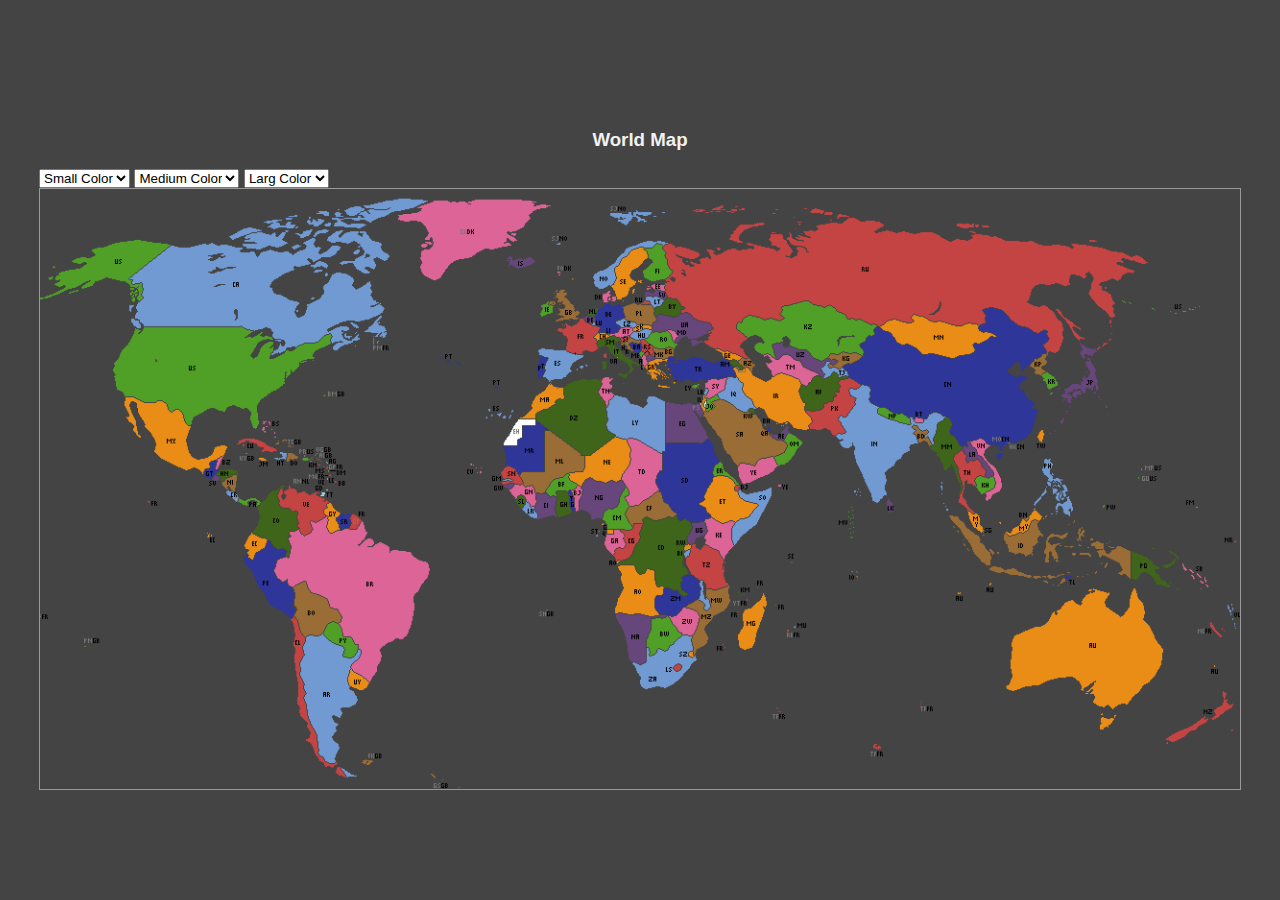
<file: clickposition/index.html>
<!DOCTYPE html>
<html>
    <head>
        <title>Clickpostion</title>
        <link rel="stylesheet" href="./style.css">
    </head>
    <body>

       <div class="container">
            <h3>World Map</h3>

            <div >
                  <select name="smallcolor" id="smallcolor" class="smallcolor"> 
                    <option selected disabled>Small Color</option>
                    <option value="red">Red</option>
                    <option value="green">green</option>
                    <option value="blue">Blue</option>
                    <option value="skyblue">Skyblue</option>
                    <option value="steelblue">Steelblue</option>
                    <option value="white">White</option>
                    <option value="black">Black</option>
                    <option value="pink">Pink</option>
                    <option value="yellow">Yellow</option>
                  </select>

                  <select name="mediumcolor" id="mediumcolor" class="mediumcolor">
                    <option selected disabled>Medium Color</option>
                    <option value="red">Red</option>
                    <option value="green">green</option>
                    <option value="blue">Blue</option>
                    <option value="skyblue">Skyblue</option>
                    <option value="steelblue">Steelblue</option>
                    <option value="white">White</option>
                    <option value="black">Black</option>
                    <option value="pink">Pink</option>
                    <option value="yellow">Yellow</option>
                  </select>

                  <select name="largcolor" id="largcolor" class="largcolor">
                    <option selected disabled>Larg Color</option>
                    <option value="red">Red</option>
                    <option value="green">green</option>
                    <option value="blue">Blue</option>
                    <option value="skyblue">Skyblue</option>
                    <option value="steelblue">Steelblue</option>
                    <option value="white">White</option>
                    <option value="black">Black</option>
                    <option value="pink">Pink</option>
                    <option value="yellow">Yellow</option>
                  </select>
            </div>

            <div class="map-container">
                <span class="circle"></span>
            </div>

       </div>    
        <script src="./app.js"></script>
    </body>
</html>
</file>
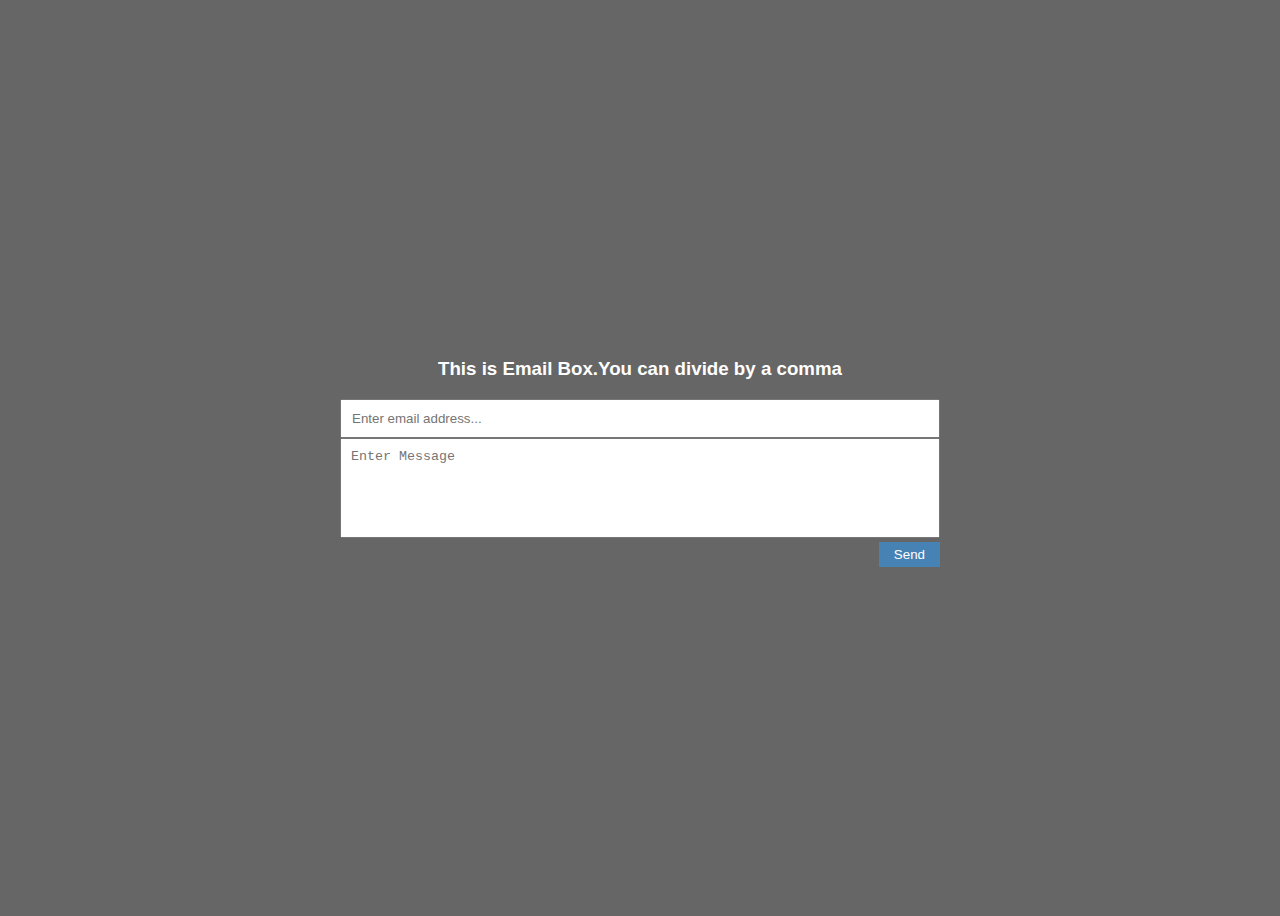
<file: emailaddressbox/index.html>
<!DOCTYPE html>
<html>
    <head>
        <title>Email Address Box</title>
        <link rel="stylesheet" href="./style.css" type="text/css">
    </head>
    <body>

        <div class="container">
          <h3>This is Email Box.You can divide by a comma</h3>
          <form action="" method="" id="form" class="form">
            <input type="text" name="emails[]" id="emails" class="form-control" placeholder="Enter email address..." >
            <textarea  class="form-control" placeholder="Enter Message"></textarea>
            <div class="justify-content-end">
                <button type="submit" class="btn">Send</button>
            </div>
          </form>


          <div class="email-container">
            <!-- <span class="email-item">Sample one</span>
            <span class="email-item">Sample two</span>
            <span class="email-item">Sample three</span>
            <span class="email-item">Sample four</span> -->
          </div>


        </div>
        
        <script src="./app.js"></script>
    </body>
</html>
</file>
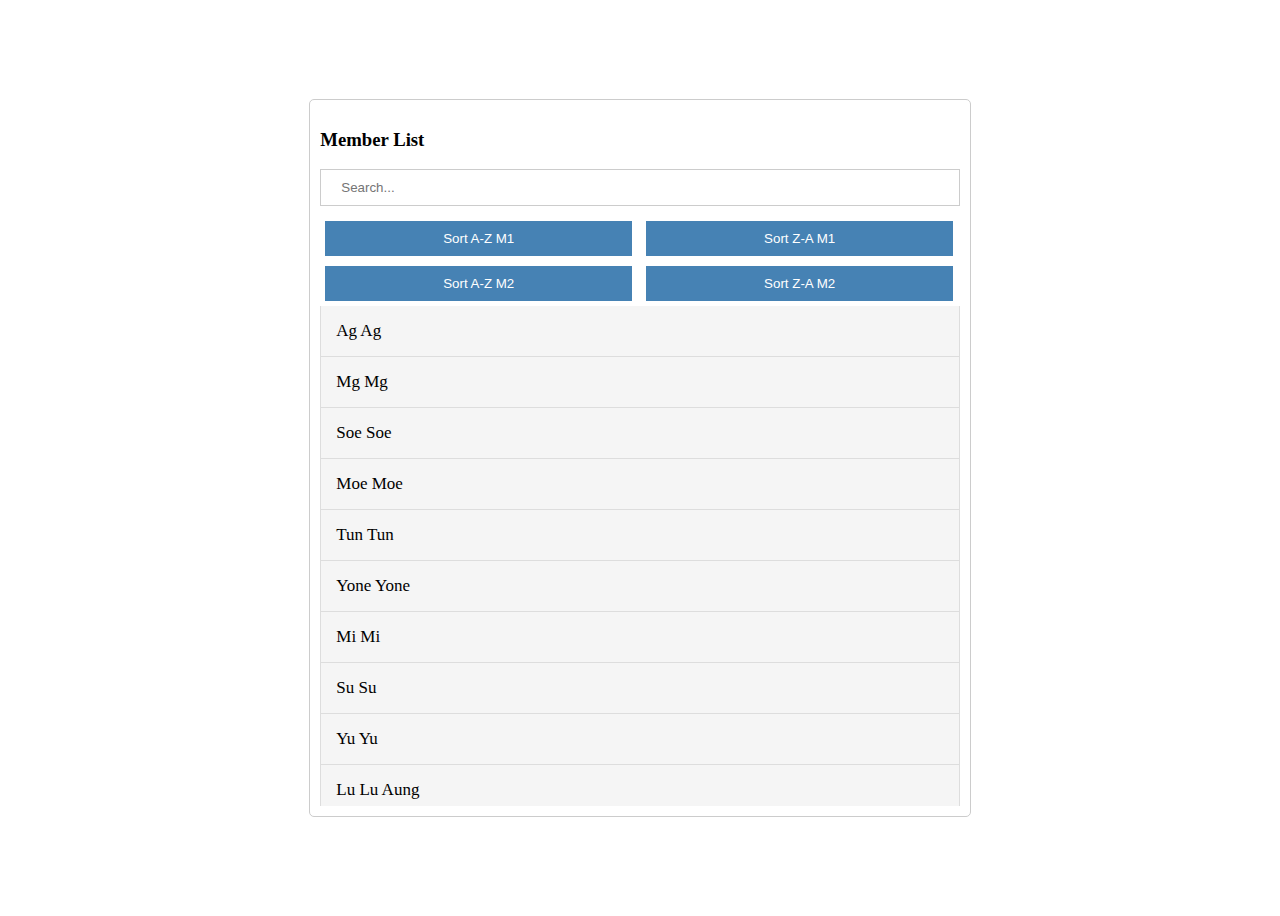
<file: filter/index.html>
<!DOCTYPE html>
<html>

<head>
    <title>Filter</title>
    <link href="./style.css" rel="stylesheet" type="text/css" />
</head>

<body>

    <div class="container">
        <h3>Member List</h3>
        <input type="text" name="search" id="search" class="form-control" placeholder="Search..." />
        <button type="button" id="sortazm1" class="btn">Sort A-Z M1</button>
        <button type="button" id="sortzam1" class="btn">Sort Z-A M1</button>
        <button type="button" id="sortazm2" class="btn">Sort A-Z M2</button>
        <button type="button" id="sortzam2" class="btn">Sort Z-A M2</button>


        <ul id="members" class="list-group">
            <li><a href="javascript:void(0);">Ag Ag</a></li>
            <li><a href="javascript:void(0);">Mg Mg</a></li>
            <li><a href="javascript:void(0);">Soe Soe</a></li>
            <li><a href="javascript:void(0);">Moe Moe</a></li>
            <li><a href="javascript:void(0);">Tun Tun</a></li>
            <li><a href="javascript:void(0);">Yone Yone</a></li>
            <li><a href="javascript:void(0);">Mi Mi</a></li>
            <li><a href="javascript:void(0);">Su Su</a></li>
            <li><a href="javascript:void(0);">Yu Yu</a></li>
            <li><a href="javascript:void(0);">Lu Lu Aung</a></li>
            <li><a href="javascript:void(0);">Hnin Mya</a></li>
            <li><a href="javascript:void(0);">Aye Aye</a></li>
            <li><a href="javascript:void(0);">Aye Mya</a></li>
            <li><a href="javascript:void(0);">Mya Mya</a></li>
            <li><a href="javascript:void(0);">Kyal Sin</a></li>
            <li><a href="javascript:void(0);">Yamin</a></li>
            <li><a href="javascript:void(0);">Kyaw Kyaw</a></li>
            <li><a href="javascript:void(0);">Zaw Zaw</a></li>
            <li><a href="javascript:void(0);">Thiha</a></li>
        </ul>
    </div>




    <script src="./app.js" type="text/javascript"></script>
</body>

</html>
</file>
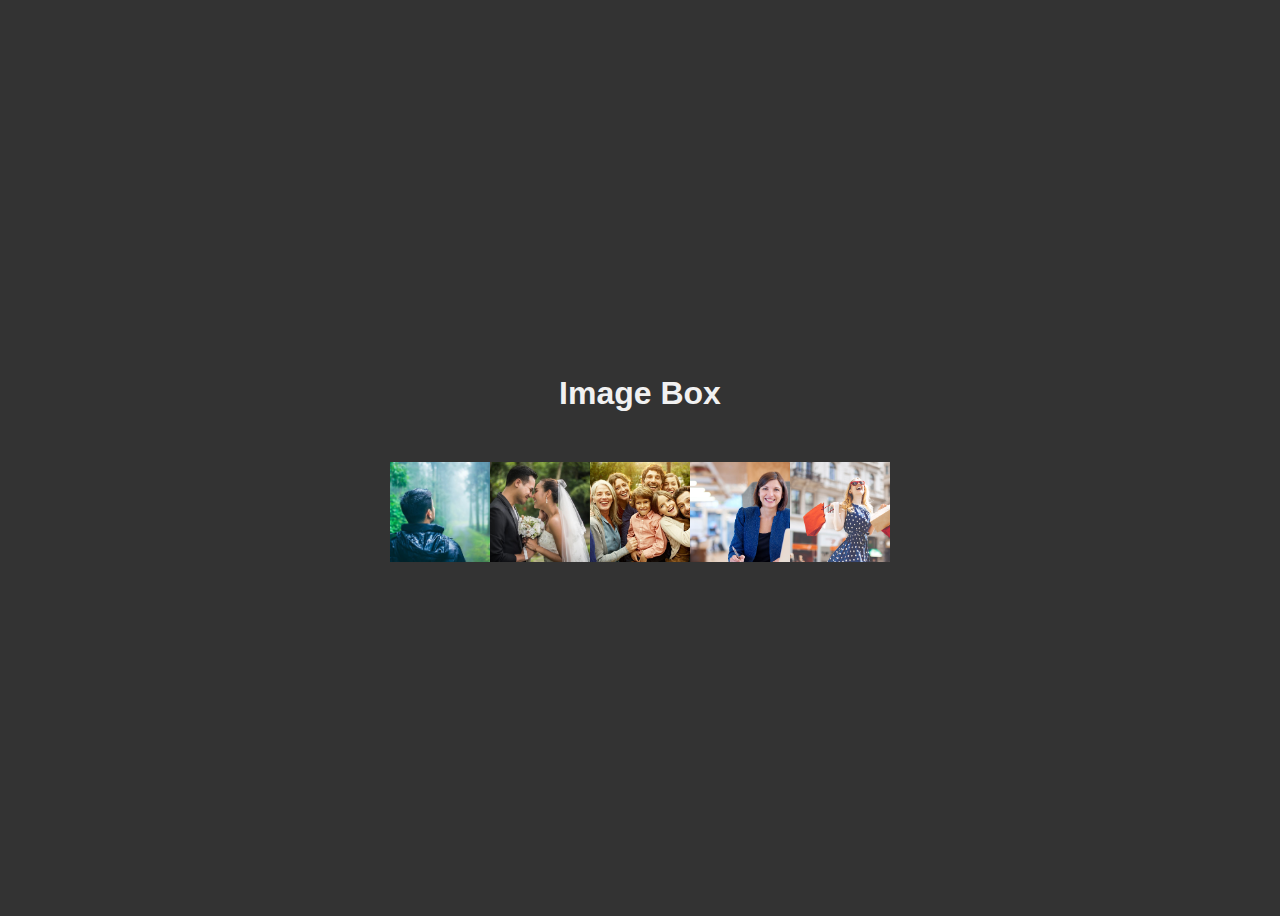
<file: imgbox/index.html>
<!DOCTYPE html>
<html>
    <head>
        <title>Image box</title>
        <link rel="stylesheet" href="https://cdnjs.cloudflare.com/ajax/libs/font-awesome/6.2.0/css/all.min.css">
        <link rel="stylesheet" href="./style.css">
    </head>
    <body>

        <h1>Image Box</h1>

        <div class="container">
            <div class="imgbox" >
           <img src="./img/photo1.jpg" alt="ph1" class="img">
           <button type="button" class="btn-close">&times;</button>
           <h3 class="title"><span>Beauty</span>Place</h3>
           <div class="content">
            <button class="btn" type="button"><i class="fas fa-bell"></i> Subscribe Now</button>
            <p>Lorem ipsum, dolor sit amet consectetur adipisicing elit. At obcaecati iste, earum ipsa rerum beatae ea repudiandae,</p>
           </div>

            </div>

            <div class="imgbox">
                <img src="./img/photo2.jpg" alt="ph2" class="img">
                <button type="button" class="btn-close">&times;</button>
                <h3 class="title"> <span>Beauty</span> Place</h3>
                <div class="content">
                    <button class="btn" type="button"><i class="fas fa-bell"></i> Subscribe Now</button>
                    <p>Lorem ipsum, dolor sit amet consectetur adipisicing elit. At obcaecati iste, earum ipsa rerum beatae ea repudiandae,</p>
                </div>
     
            </div>

            <div class="imgbox">
                <img src="./img/photo3.jpg" alt="ph1" class="img">
                <button type="button" class="btn-close">&times;</button>
                <h3 class="title"><span>Beauty</span> Place</h3>
                <div class="content">
                     <button class="btn" type="button"><i class="fas fa-bell"></i> Subscribe Now</button>
                     <p>Lorem ipsum, dolor sit amet consectetur adipisicing elit. At obcaecati iste, earum ipsa rerum beatae ea repudiandae,</p>
                </div>
         
            </div>

            <div class="imgbox">
                <img src="./img/photo4.jpg" alt="ph1" class="img">
                <button type="button" class="btn-close">&times;</button>
                <h3 class="title"><span>Beauty</span> Place</h3>
                <div class="content">
                    <button class="btn" type="button"><i class="fas fa-bell"></i> Subscribe Now</button>
                    <p>Lorem ipsum, dolor sit amet consectetur adipisicing elit. At obcaecati iste, earum ipsa rerum beatae ea repudiandae,</p>
                </div>
             
            </div>

            <div class="imgbox">
                <img src="./img/photo5.jpg" alt="ph1" class="img">
                <button type="button" class="btn-close">&times;</button>
                <h3 class="title"><span>Beauty</span> Place</h3>
                <div class="content">
                    <button class="btn" type="button"><i class="fas fa-bell"></i> Subscribe Now</button>
                    <p>Lorem ipsum, dolor sit amet consectetur adipisicing elit. At obcaecati iste, earum ipsa rerum beatae ea repudiandae,</p>
                </div>
                 
            </div>
        </div>

        
        <script src="./app.js"></script>
    </body>
</html>
</file>
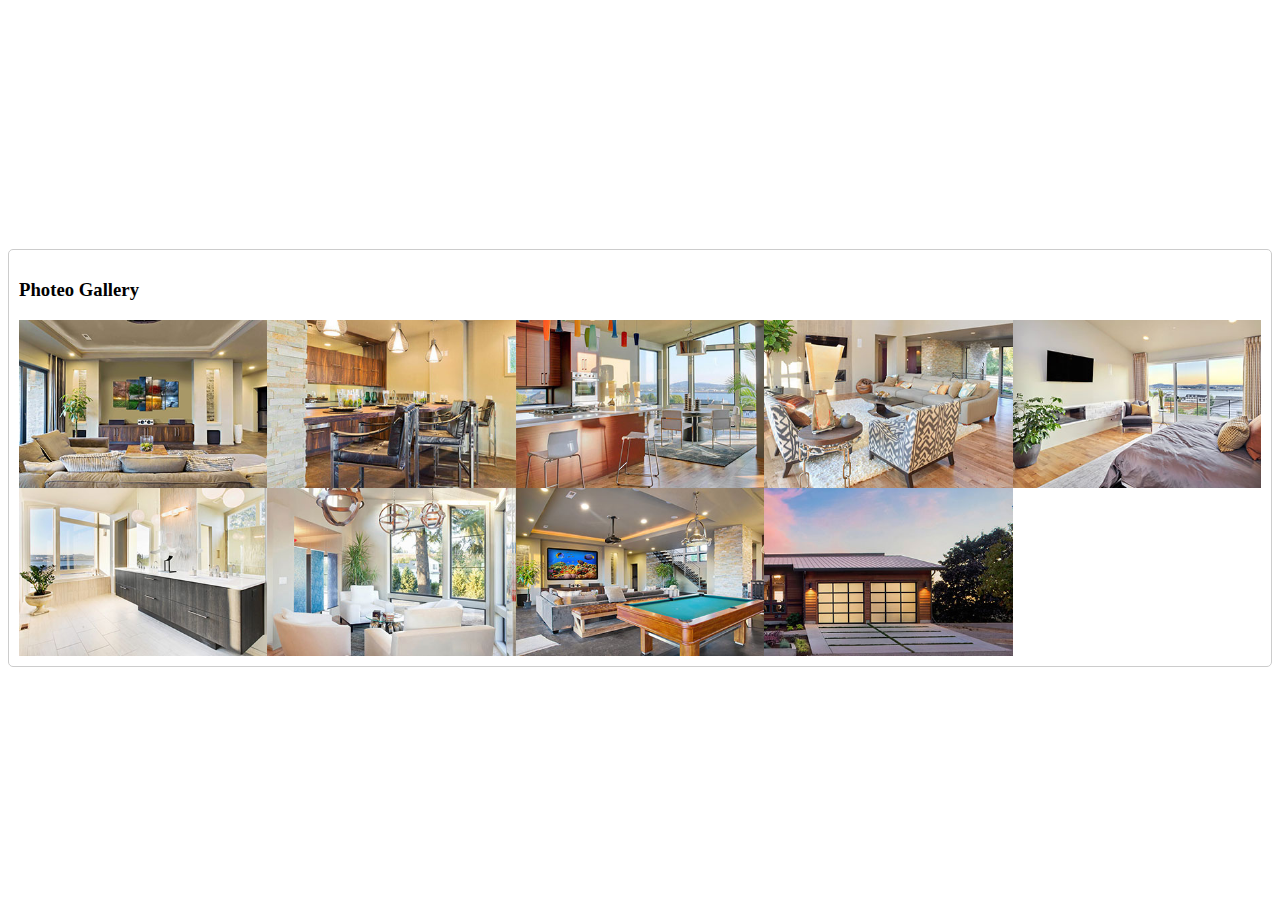
<file: lightbox/index.html>
<!DOCTYPE html>
<html>
    <head>
        <title>Light box</title>
        <link rel="stylesheet" href="./style.css">
    </head>
    <body>

        <div class="container">
            <h3>Photeo Gallery</h3>

            <div class="row">
                <img src="./img/image1.jpg" class="img" alt="image1">
                <img src="./img/image2.jpg" class="img"  alt="image2">
                <img src="./img/image3.jpg" class="img"  alt="image3">
                <img src="./img/image4.jpg" class="img"  alt="image4">
                <img src="./img/image5.jpg" class="img"  alt="image5">
                <img src="./img/image6.jpg" class="img"  alt="image6">
                <img src="./img/image7.jpg" class="img"  alt="image7">
                <img src="./img/image8.jpg" class="img"  alt="image8">
                <img src="./img/image9.jpg" class="img"  alt="image9">

            </div>

             <!-- Start Modal Box  -->
        <div class="modal">
            <span class="btn-close">&times;</span>
            <img class="modal-img">
            <p class="caption"></p>
 
         </div>
         <!-- End Modal Box  -->

        </div>

       
        
        <script src="./app.js"></script>
    </body>
</html>
</file>
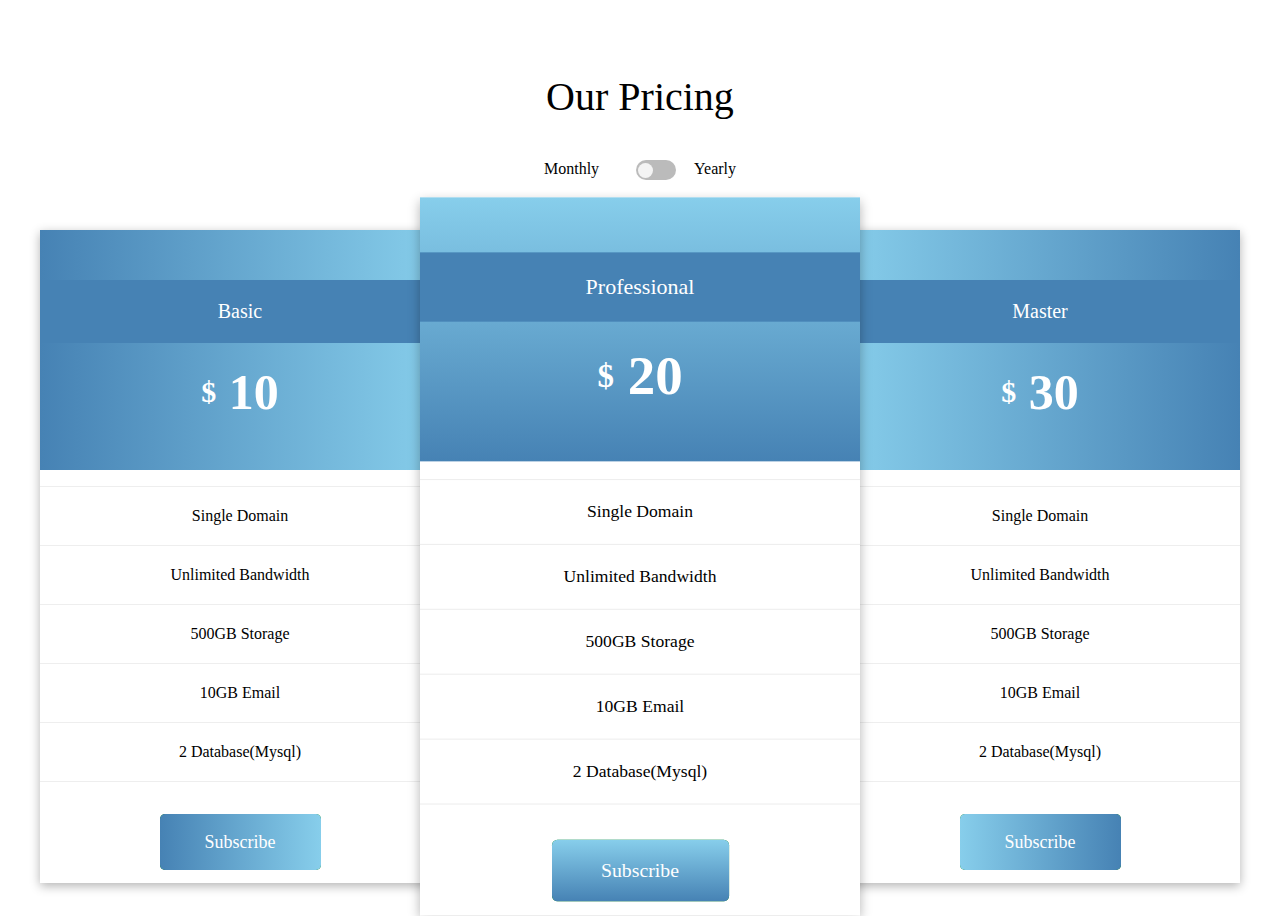
<file: pricingcardbox/index.html>
<!DOCTYPE html>
<html>

<head>
  <title>Pricing Card Box</title>
  <link href="./style.css" rel="stylesheet" type="text/css" />
</head>

<body>

  <div class="container">

    <div class="title">
      <h3>Our Pricing</h3>
      <div class="toggle-container">
        <p>Monthly</p>

        <input type="checkbox" name="toggle-checkbox" id="toggle-checkbox" class="toggle-checkbox" />
        <label for="toggle-checkbox" id="toggle-label" class="toggle-label">
          <div class="ball"></div>
        </label>

        <p>Yearly</p>
      </div>
    </div>

    <div class="price-container">

      <div class="price-box">

        <div class="box box1">
          <p>Basic</p>
          <h3><span>$</span><span id="basic"> 10</span></h3>
        </div>

        <div class="price-list">
          <ul class="list-group">
            <li>Single Domain</li>
            <li>Unlimited Bandwidth</li>
            <li>500GB Storage</li>
            <li>10GB Email</li>
            <li>2 Database(Mysql)</li>
          </ul>

          <a href="javascript:void(0)" class="btn btn1">Subscribe</a>
        </div>

      </div>

      <div class="price-box">

        <div class="box box2">
          <p>Professional</p>
          <h3><span>$</span><span id="prof"> 20</span></h3>
        </div>

        <div class="price-list">
          <ul class="list-group">
            <li>Single Domain</li>
            <li>Unlimited Bandwidth</li>
            <li>500GB Storage</li>
            <li>10GB Email</li>
            <li>2 Database(Mysql)</li>
          </ul>

          <a href="javascript:void(0)" class="btn btn2">Subscribe</a>
        </div>

      </div>

      <div class="price-box">

        <div class="box box3">
          <p>Master</p>
          <h3><span>$</span><span id="mst"> 30</span></h3>
        </div>

        <div class="price-list">
          <ul class="list-group">
            <li>Single Domain</li>
            <li>Unlimited Bandwidth</li>
            <li>500GB Storage</li>
            <li>10GB Email</li>
            <li>2 Database(Mysql)</li>
          </ul>

          <a href="javascript:void(0)" class="btn btn3">Subscribe</a>
        </div>

      </div>

    </div>

  </div>

  <script src="./app.js" type="text/javascript"></script>
</body>

</html>
</file>
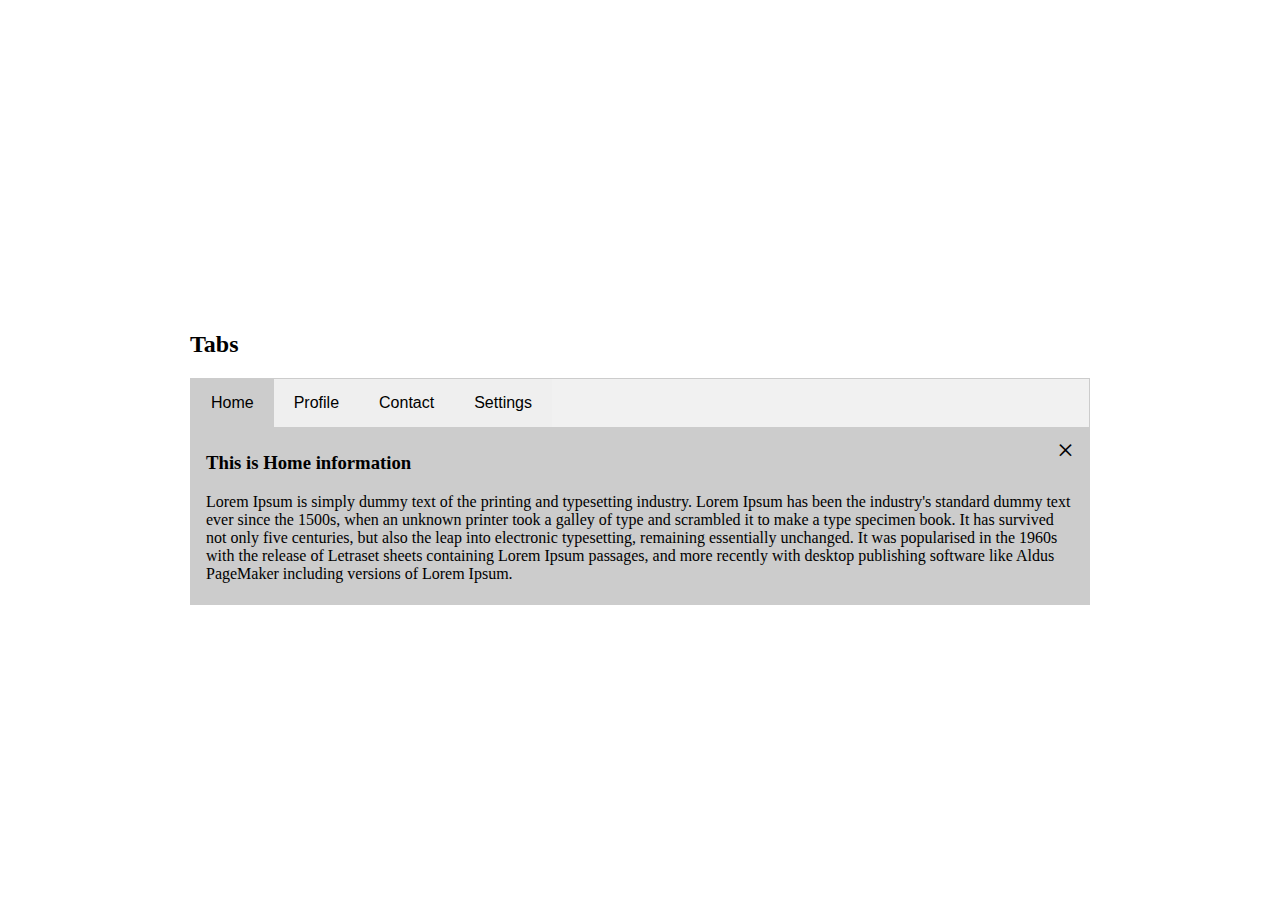
<file: tabs/index.html>
<!DOCTYPE html>
<html>

<head>
    <title>Tabs</title>
    <link href="./style.css" rel="stylesheet" type="text/css" />
</head>

<body>

    <div class="container">

        <h2>Tabs</h2>

        <ul class="nav">
            <li class="nav-item">
                <button type="button" id="autoclick" class="tablinks" onclick="gettab(event, 'home')">Home</button>
            </li>

            <li class="nav-item">
                <button type="button" class="tablinks" onclick="gettab(event, 'profile')">Profile</button>
            </li>

            <li class="nav-item">
                <button type="button" class="tablinks" onclick="gettab(event, 'contact')">Contact</button>
            </li>

            <li class="nav-item">
                <button type="button" class="tablinks" onclick="gettab(event, 'settings')">Settings</button>
            </li>
        </ul>

        <div class="tab-content">

            <div id="home" class="tab-pane">
                <span class="btn-close">&times;</span>
                <h3>This is Home information</h3>
                <p>Lorem Ipsum is simply dummy text of the printing and typesetting industry. Lorem Ipsum has been the
                    industry's standard
                    dummy text ever since the 1500s, when an unknown printer took a galley of type and scrambled it to
                    make a type specimen
                    book. It has survived not only five centuries, but also the leap into electronic typesetting,
                    remaining essentially
                    unchanged. It was popularised in the 1960s with the release of Letraset sheets containing Lorem
                    Ipsum passages, and more
                    recently with desktop publishing software like Aldus PageMaker including versions of Lorem Ipsum.
                </p>
            </div>

            <div id="profile" class="tab-pane">
                <span class="btn-close">&times;</span>
                <h3>This is Profile information</h3>
                <p>Lorem Ipsum is simply dummy text of the printing and typesetting industry. Lorem Ipsum has been the
                    industry's standard
                    dummy text ever since the 1500s, when an unknown printer took a galley of type and scrambled it to
                    make a type specimen
                    book. It has survived not only five centuries, but also the leap into electronic typesetting,
                    remaining essentially
                    unchanged. It was popularised in the 1960s with the release of Letraset sheets containing Lorem
                    Ipsum passages, and more
                    recently with desktop publishing software like Aldus PageMaker including versions of Lorem Ipsum.
                </p>
            </div>

            <div id="contact" class="tab-pane">
                <span class="btn-close">&times;</span>
                <h3>This is Contact information</h3>
                <p>Lorem Ipsum is simply dummy text of the printing and typesetting industry. Lorem Ipsum has been the
                    industry's standard
                    dummy text ever since the 1500s, when an unknown printer took a galley of type and scrambled it to
                    make a type specimen
                    book. It has survived not only five centuries, but also the leap into electronic typesetting,
                    remaining essentially
                    unchanged. It was popularised in the 1960s with the release of Letraset sheets containing Lorem
                    Ipsum passages, and more
                    recently with desktop publishing software like Aldus PageMaker including versions of Lorem Ipsum.
                </p>
            </div>

            <div id="settings" class="tab-pane">
                <span class="btn-close">&times;</span>
                <h3>This is Settings information</h3>
                <p>Lorem Ipsum is simply dummy text of the printing and typesetting industry. Lorem Ipsum has been the
                    industry's standard
                    dummy text ever since the 1500s, when an unknown printer took a galley of type and scrambled it to
                    make a type specimen
                    book. It has survived not only five centuries, but also the leap into electronic typesetting,
                    remaining essentially
                    unchanged. It was popularised in the 1960s with the release of Letraset sheets containing Lorem
                    Ipsum passages, and more
                    recently with desktop publishing software like Aldus PageMaker including versions of Lorem Ipsum.
                </p>
            </div>
        </div>

    </div>

    <script src="./app.js" type="text/javascript"></script>
</body>

</html>
</file>
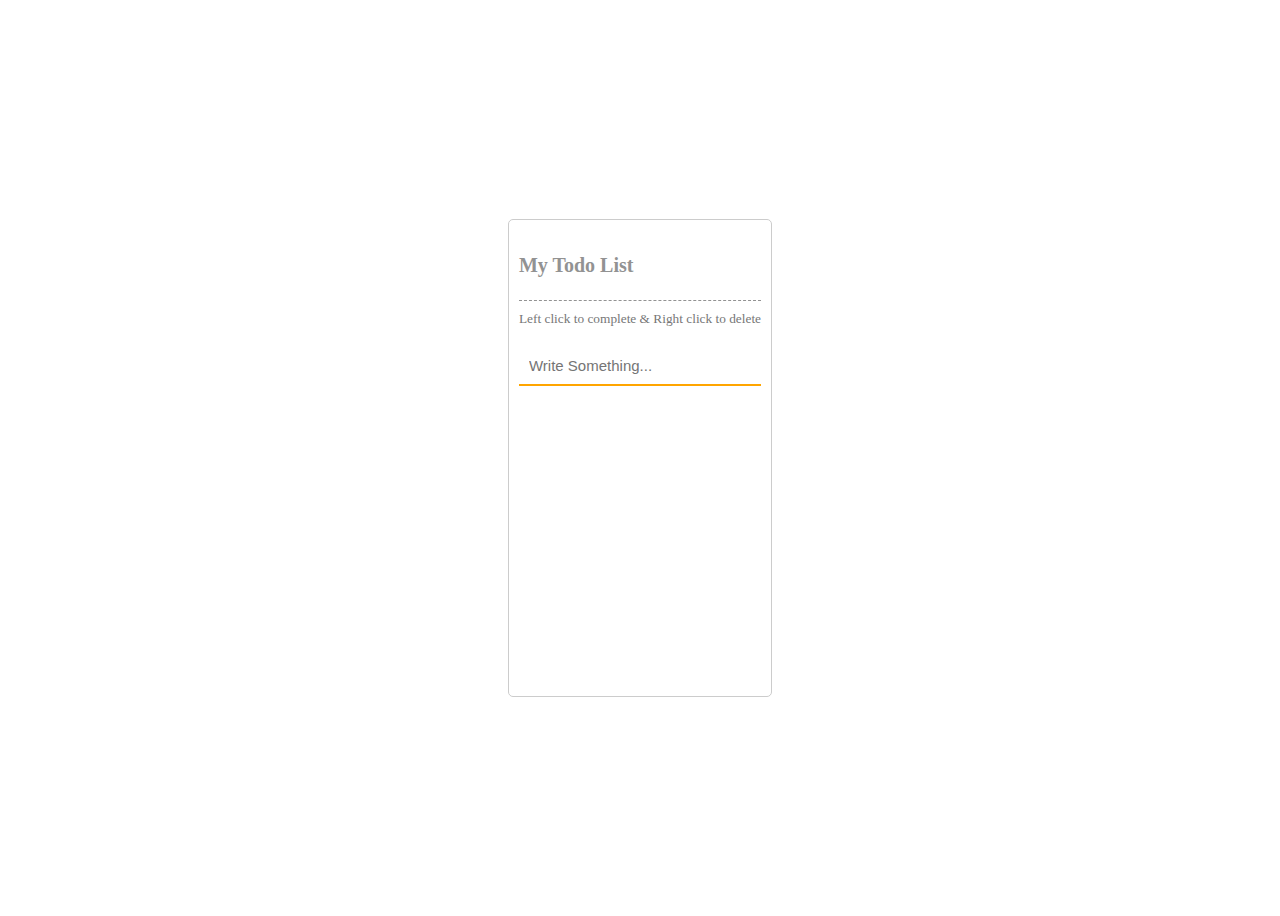
<file: todolist/index.html>
<!DOCTYPE html>
<html>
    <head>
        <title>To Do List</title>
        <link rel="stylesheet" href="https://cdnjs.cloudflare.com/ajax/libs/font-awesome/6.2.0/css/all.min.css">
        <link rel="stylesheet" href="./style.css">
    </head>
    <body>

        <div class="container">
            <h3>My Todo List</h3>
            <small>Left click to complete & Right click to delete</small>

            <form id="form" class="form" action="" method="">
                <div class="form-group">
                    <input type="text" name="textbox" id="textbox" class="form-control"  placeholder="Write Something..." autocomplete="off">
                </div>
            </form>

            <ul id="list-group" class="list-group">
                <!-- <li>Have to cook</li>
                <li class="done">Have to read</li> -->
            </ul>

        </div>
        
        <script src="./app.js"></script>
    </body>
</html>
</file>
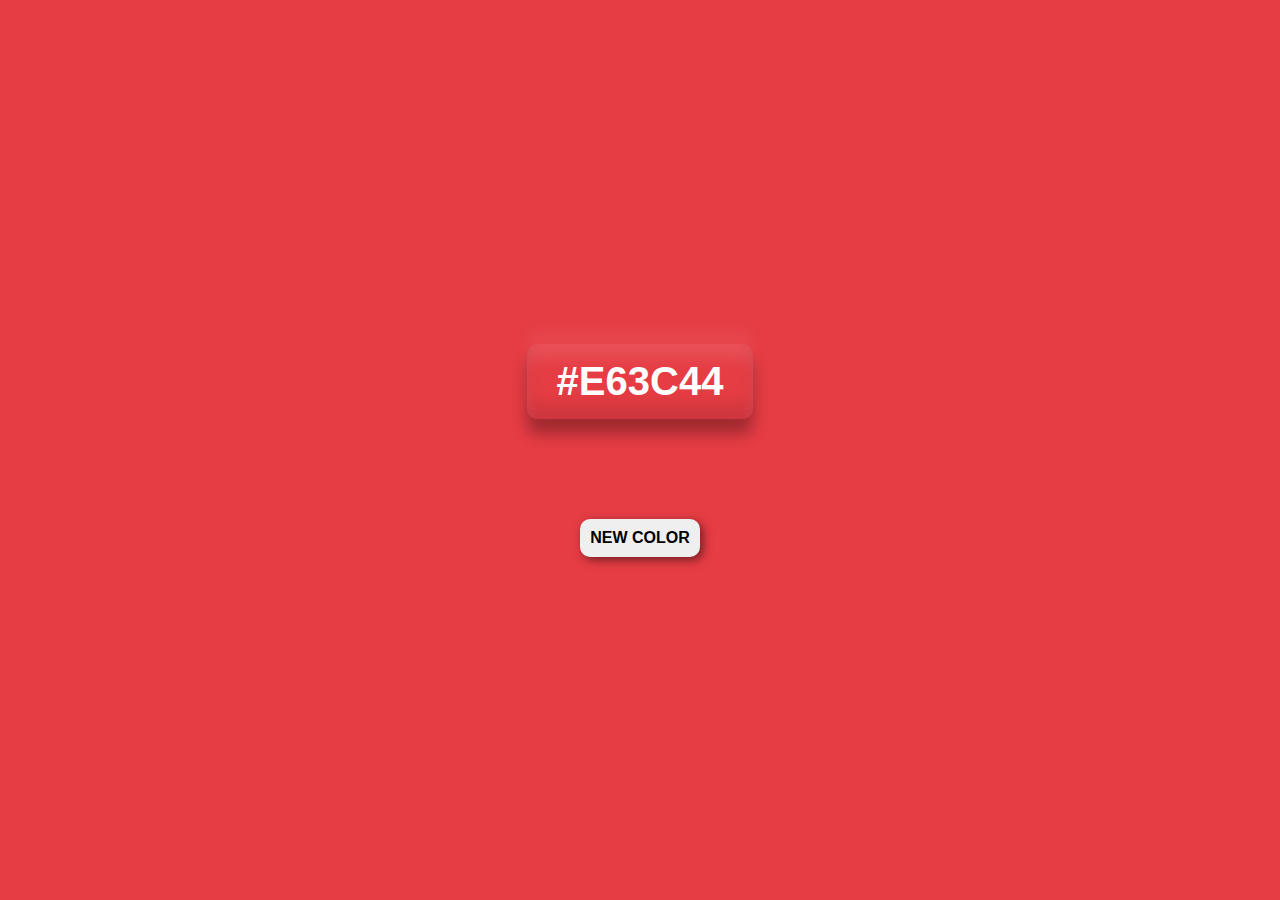
<file: pricingcardbox/test.html>
<!DOCTYPE html>
<html lang="en">
<head>
    <meta charset="UTF-8">
    <meta http-equiv="X-UA-Compatible" content="IE=edge">
    <meta name="viewport" content="width=device-width, initial-scale=1.0">
    <title>Color Code Generator</title>
    <style type="text/css">
        *{
            padding: 0;
            margin: 0;
            box-sizing: border-box;
        }
        body{
            height: 100vh;
            font-family: sans-serif;
            font-size: 20px;
            color: #fff;
            background-color: #E63C44;

            display: flex;
            justify-content: center;
            align-items: center;
        }
        .container{
            display: flex;
            justify-content: center;
            align-items: center;
            flex-direction: column;
        }
        h1{
            border-radius: 10px;
            box-shadow: 0 -15px 15px rgba(255,255,255,0.05),
                        inset 0 15px 15px rgba(255,255,255,0.1),
                        0 15px 15px rgba(0,0,0,0.3),
                        inset 0 -15px 15px rgba(0,0,0,0.1);
            padding: 15px 30px;
        }
        button{
            font-size: 16px;
            font-weight: 600;
            border: none;
            border-radius: 10px;
            text-transform: uppercase;
            cursor: pointer;
            box-shadow: 3px 3px 10px rgba(0,0,0,0.5);


            padding: 10px;
            margin-top: 100px;
        }
        button:active{
            transform: translateY(2px);
        }
    </style>
</head>
<body>
    <div class="container">
        <h1 id="caption">#E63C44</h1>
        <button id="btn" type="button">New Color</button>
    </div>

    <script type="text/javascript">
        var btn = document.getElementById("btn");
        var text = document.getElementById("caption");

        var generator = function(){
            newColor = "#" + (Math.random()*0xFFFFFF<<00).toString(16);
            console.log(newColor.lenght);
            if(newColor.lenght < 7){
                generator();
            }
        }
        btn.addEventListener('click', function(){
            generator();

            document.body.style.background = newColor;
            btn.style.color = newColor;
            text.innerText = newColor;
        })
    </script>
</body>
</html>
</file>
<file: clickposition/style.css>
:root{
    --small-color : #f8f8f8;
    --medium-color:#f4f4f4;
    --large-color:#f1f1f1;
}

body{
    font-family: sans-serif;
    background-color: #444;
    height: 100vh;
    display: flex;
    justify-content: center;
    align-items: center;
    margin: 0;
    overflow: hidden;
}

.container h3{
    color: #f1f1f1;
    text-align: center;
}

.map-container{
    width: 1200px;
    height: 600px;
    background-image: url('../clickposition/map.png');
    background-repeat: no-repeat;
    background-position: center;
    background-size: cover;
    border: 1px solid #999;

    position: relative;
    overflow: hidden;
}

.map-container .circle{
    width: 30px;
    height: 30px;
    background-color: var(--small-color);
    border-radius: 50%;

    position: absolute;
    left: 50%;
    top: 50%;

    transform: translate(-50%,-50%) scale(0);

    animation: small 2.5s infinite;
}


.map-container .circle::before, .map-container .circle::after{
    content: '';
    width: 100%;
    height: 100%;
    background-color: var(--medium-color);
    border-radius: 50%;

    position: absolute;
    left: 50%;
    top: 50%;

    transform: translate(-50%,-50%) scale(0);

    animation: medium 2.5s infinite;
}

.map-container .circle::after{
    background-color: var(--large-color);

    transform: translate(-50%,-50%) scale(0);

    animation: large 2.5s infinite;
}

@keyframes small{
    to{
        transform: translate(-50%,-50%) scale(1);
        opacity: 0;
    }
}

@keyframes medium{
    to{
        transform: translate(-50%,-50%) scale(2);
        opacity: 0;
    }
}

@keyframes large{
    to{
        transform: translate(-50%,-50%) scale(3);
        opacity: 0;
    }
}
</file>
<file: emailaddressbox/style.css>
*{
    box-sizing: border-box;
}

body{
    font-family: sans-serif;
    background-color: #666;
    height: 100vh;

    display: grid;
    place-items: center;

}

.container{
    width: 600px;
}

h3{
    color: #fff;
    text-align: center;
}

.form-control{
    width: 100%;
    padding: 10px;
}

.form-control:focus{
    outline: none;
}

textarea{
    width: 100px;
    height: 100px;
    resize: none;
    overflow-y: scroll;
}

.btn{
    background-color: steelblue;
    border: none;
    color: #fff;
    padding: 5px 15px;
    margin: 0 0 10px 0;
}

.justify-content-end{
    display: flex;
    justify-content: end;
}

.email-item{
    background-color: steelblue;
    color: #fff;
    font-size: 14px;
    padding: 5px 15px;
    margin: 0 5px;
}
</file>
<file: filter/style.css>
* {
    box-sizing: border-box;
}

body {
    height: 100vh;
    display: grid;
    place-items: center;
}

.container {
    border: 1px solid #ccc;
    border-radius: 5px;
    padding: 10px;
}

.form-control {
    width: 100%;
    border: 1px solid #ccc;
    padding: 10px 20px;
    margin-bottom: 10px;
}

.form-control:focus {
    outline: none;
}

.btn {
    width: 48%;
    background-color: steelblue;
    color: #fff;
    border: 0;
    padding: 10px;
    cursor: pointer;
    margin: 5px;
}

.list-group {
    height: 500px;
    list-style-type: none;
    color: #fff;
    padding: 0;
    margin: 0;
    overflow-y: scroll;
}

.list-group li a {
    display: block;
    background-color: #f5f5f5;
    color: #000;
    font-size: 17px;
    text-decoration: none;
    border: 1px solid #ddd;
    padding: 15px;
    margin-top: -1px;
}

.list-group li a:hover {
    background-color: #f1f1f1;
}
</file>
<file: imgbox/style.css>
body{
    font-family: sans-serif;
    height: 100vh;
    background-color: #333;

    display: flex;
    justify-content: center;
    align-items: center;
    flex-direction: column;
}

h1{
    color: #f1f1f1;
    margin-bottom:50px ;
}

.container{
    width: auto;
    display: flex;
    justify-content: center;
    align-items: center;
}

.imgbox{
    width: 100px;
    height: 100px;

    position: relative;
    overflow: hidden;
    transition: width .2s , height 1s;
}

.imgbox .img{
   width: 100%;
   height: 100%;
   object-fit: cover;
}

.imgbox.shows{
    width: 400px;
    height: 400px;
    box-shadow: 3px 3px 20px grey;
}

.imgbox .title{
    width: 100%;
    font-size: 30px;
    /* background-color: green; */

    padding: 0;
    margin: 0;

    position: absolute;
    left: 10px;
    top: 10px;

    transform: translateX(-300%);

    transition: transform .6s;
}

.imgbox .title span{
    background-color: red;
    color: #fff;
    padding: 5px;
}

.imgbox .content{
    width: 100%;
    height: 20%;
    background-color: #000;
    color: #fff;
    font-size: 12px;
    text-align: center;

    position: absolute;
    left: 0;
    bottom: 0;

    transform: translateY(300%);

    transition: transform .6s;
}

.imgbox.shows > *{

    transform: translate(0px,0px);
}

.btn-close{
    width: 30px;
    height: 30px;
    background: transparent;
    color: #fff;
    border-radius: 50%;
    border: 1px solid #fff;

    position: absolute;
    right: 10px;
    top: 10px;
    z-index: 1;

    display: none;
}

.btn-close:hover{
    border: 1px solid red;
}

.imgbox.shows .btn-close{
    display: block;

}

.btn{
    color: #fff;
    background-color: red;
    border: none;
    padding: 5px;
    margin-top: 10px;
}

/* 12IB  */
</file>
<file: lightbox/style.css>
*{
    box-sizing: border-box;
}

body{
    height: 100vh;

    display: grid;
    place-items: center;
}

.container{
   border: 1px solid #ccc;
   border-radius: 5px;
   padding: 10px;
}

.row{
    width: 100%;
    display: flex;
    flex-wrap: wrap;


}

.row img{
    width: 20%;
}

.img{
    cursor: pointer;
    transition: opactity .3s;
    
}

.img:hover{
    opacity: .6;

}

.modal{
    width: 100%;
    height: 100%;
    background-color: rgba(0,0,0,.6);
    padding: 100px;
    display: none;

    position: fixed;
    left: 0;
    top: 0;

    z-index: 1;

}

.modal-img{
    width: 600px;
    margin: auto;
    display: block;
}

.caption{
    width: 600px;
    height: 10px;
    color: #aaa;
    /* background-color: green; */
    margin: auto;

    margin-top: 20px;
}

.btn-close{
    color: #aaa;
    font-size: 40px;
    font-weight: bold;

    position: absolute;
    right: 30px;
    top: 10px;
    cursor: pointer;

    transition: color .3s;
}

.btn-close:hover{
    color: #fff;
}
</file>
<file: pricingcardbox/style.css>
:root {
    --colr1: linear-gradient(to right, steelblue, skyblue);
    --colr2: linear-gradient(to top, steelblue, skyblue);
    --colr3: linear-gradient(to left, steelblue, skyblue);
  }
  
  body {
    height: 100vh;
  
    display: grid;
    place-items: center;
  }
  
  .title {
    margin-bottom: 50px;
  }
  
  .title h3 {
    font-size: 40px;
    font-weight: 300;
    text-align: center;
  }
  
  .toggle-container {
    display: flex;
    justify-content: center;
  }
  
  .toggle-container>* {
    margin: 0 3px;
  }
  
  .toggle-checkbox {
    visibility: hidden;
  }
  
  .toggle-checkbox:checked+.toggle-label {
    background-color: steelblue;
  }
  
  .toggle-label {
    width: 40px;
    height: 20px;
    background-color: #bbb;
    border-radius: 50px;
    margin: 0 15px;
    cursor: pointer;
  
    position: relative;
  }
  
  .toggle-label .ball {
    width: 15px;
    height: 15px;
    background-color: #f4f4f4;
    border-radius: 50%;
  
    position: absolute;
    left: 2px;
    top: 2.5px;
  
    animation: offani 0.3s linear;
  }
  
  .toggle-checkbox:checked+.toggle-label .ball {
    animation: onani 0.3s linear forwards;
  }
  
  @keyframes onani {
    0% {
      transform: translate(0px) scale(1);
    }
  
    50% {
      transform: translate(10px) scale(1.2);
    }
  
    100% {
      transform: translate(18px) scale(1);
    }
  }
  
  @keyframes offani {
    0% {
      transform: translate(18px) scale(1);
    }
  
    50% {
      transform: translate(10px) scale(1.2);
    }
  
    100% {
      transform: translate(0px) scale(1);
    }
  }
  
  .price-container {
    display: flex;
  }
  
  .price-box {
    width: 400px;
    background: #fff;
    text-align: center;
    box-shadow: 0 3px 10px rgba(0, 0, 0, .3);
  
    padding-bottom: 30px;
  }
  
  .price-box p {
    font-size: 20px;
    background-color: steelblue;
    padding: 20px 0;
  }
  
  .price-box h3 span {
    font-size: 30px;
  
    vertical-align: middle;
  }
  
  .price-box h3 span:nth-of-type(2) {
    font-size: 50px;
  }
  
  .price-list .list-group {
    list-style: none;
  
    padding: 0;
    margin-bottom: 50px;
  }
  
  .price-list .list-group li {
    font-size: 16px;
    border-bottom: 1px solid #eee;
  
    padding: 20px 0;
  }
  
  .price-list .list-group li:first-child {
    border-top: 1px solid #eee;
  }
  
  .price-list .btn {
    text-decoration: none;
    background-color: green;
    color: #fff;
    font-size: 18px;
    border-radius: 5px;
  
    padding: 18px 45px;
  
    transition: font-size .3s ease-in;
  }
  
  .price-list .btn:hover {
    font-size: 20px;
  }
  
  .box {
    color: #fff;
    padding: 30px 0;
  }
  
  .box1,
  .btn1 {
    background: var(--colr1);
  }
  
  .box2,
  .btn2 {
    background: var(--colr2);
  }
  
  .box3,
  .btn3 {
    background: var(--colr3);
  }
  
  .price-box:nth-of-type(2) {
    transform: scale(1.1);
  }
</file>
<file: tabs/style.css>
body {
    height: 100vh;

    display: grid;
    place-items: center;
}

.container {
    width: 900px;
}

.nav {
    display: flex;
    background-color: #f1f1f1;
    border: 1px solid #ccc;

    padding: 0;
    margin: 0;
}

.nav .nav-item {
    list-style-type: none;
}

.nav .tablinks {
    font-size: 16px;
    border: none;
    padding: 15px 20px;
    cursor: pointer;

    transition: background-color .3s ease-in;
}

.nav .tablinks:hover {
    background-color: #ddd;
}

.nav .tablinks.active {
    background-color: #ccc;
}

.tab-content {
    background-color: #ccc;
}

.tab-pane {
    border: 1px solid #ccc;
    border-top: 0;

    padding: 5px 15px;

    display: none;
}

.btn-close {
    font-size: 30px;
    float: right;
    cursor: pointer;

    transition: color .3s ease-in;
}

.btn-close:hover {
    color: red;
}
</file>
<file: todolist/style.css>
*{
    box-sizing: border-box;
}

body{
    height: 100vh;
    display: grid;
    place-items: center;
}

.container{
    border: 1px solid #ccc;
    border-radius: 5px;
    padding: 10px;
}

h3{
    color: #777;
    font-size: 20px;
    opacity: .8;
    border-bottom: 1px dashed #777;
    line-height: 70px;

    margin: 0;
    padding: 0;
}

small{
    color: #777;
    text-align: right;
    margin-top:10px ;

    display: block;
}

.form{
    margin-top: 20px;
}

.form-control{
    width: 100%;
    font-size: 15px;
    border: 0;
    border-bottom: 2px solid orange;
    padding: 10px;

    transition:  all .8s;
}

.form-control:focus{
    outline: 0;
    border-bottom: 2px solid blue;

}

.list-group{
    height: 300px;
    list-style: none;
    padding: 0;
    margin: 0;
    overflow-y: scroll;
}

.list-group li{
    background-color: #f5f5f5;
    font-size: 15px;
    border: 1px solid #ddd;
    padding: 15px;

    margin-top: -1px;
    cursor: pointer;
}

.list-group li:hover{
    background-color: #f1f1f1;
}


.list-group li.done{
    color: #777;
    font-style: italic;
    text-decoration: line-through;
}

.list-group li.done::after{
    content: '\f00c';
    font-family: 'FontAwesome ';
    float: right;
}
</file>
